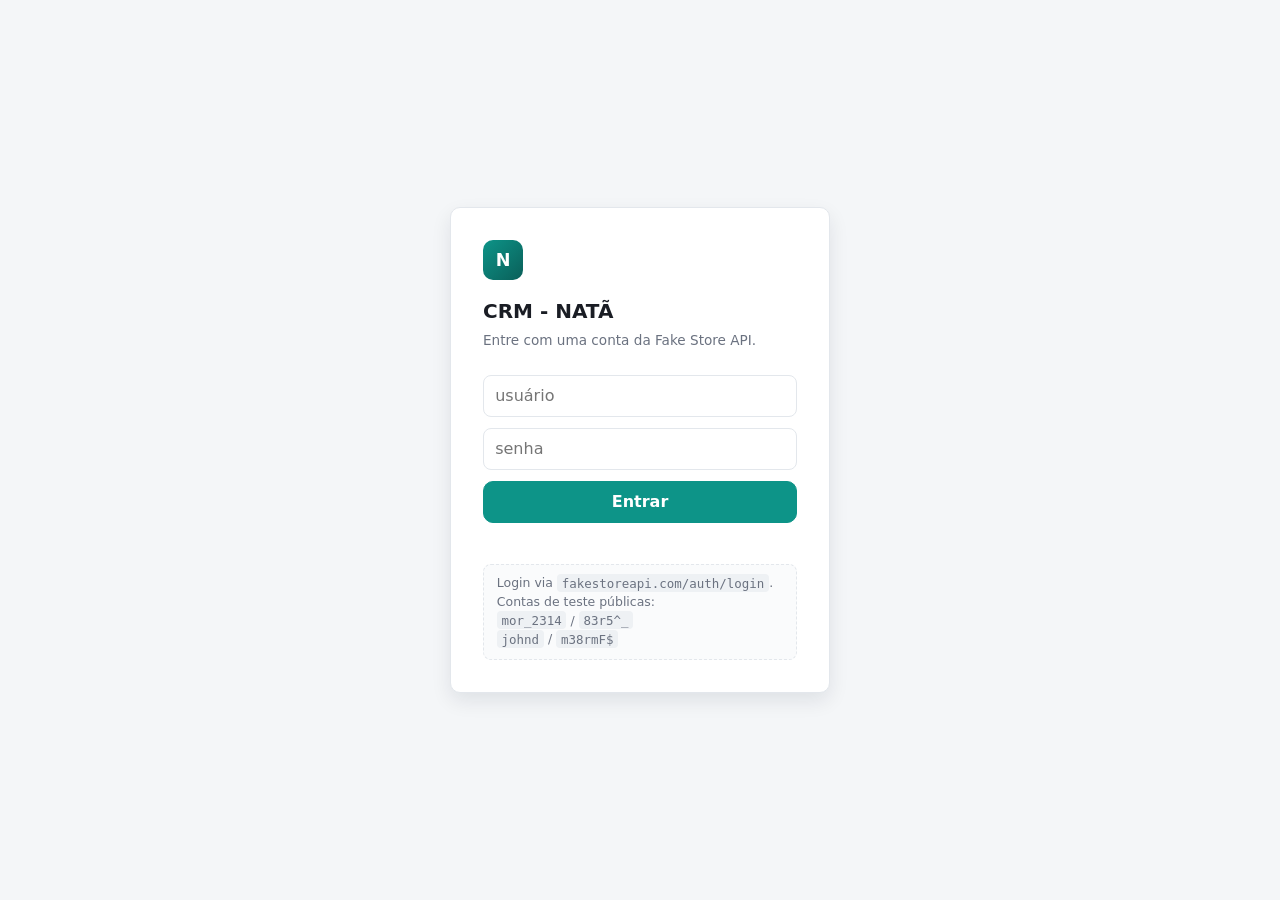
<file: index.html>
<!doctype html>
<html lang="pt-BR">
<head>
<meta charset="utf-8" />
<meta name="viewport" content="width=device-width, initial-scale=1" />
<title>CRM - NATÃ</title>
<link rel="stylesheet" href="css/style.css" />
</head>
<body>

<div id="view-login" class="login-shell">
  <div class="login-card">
    <div class="login-mark">N</div>
    <h1>CRM - NATÃ</h1>
    <p class="sub">Entre com uma conta da Fake Store API.</p>

    <form id="form-login">
      <div style="display:flex; flex-direction:column; gap:.7rem;">
        <input id="username" name="username" placeholder="usuário" autocomplete="username" required />
        <input id="password" name="password" type="password" placeholder="senha" autocomplete="current-password" required />
        <button type="submit" id="btn-entrar">Entrar</button>
      </div>
      <p class="erro" id="erro"></p>
    </form>

    <div class="hint">
      Login via <code>fakestoreapi.com/auth/login</code>. Contas de teste públicas:<br />
      <code>mor_2314</code> / <code>83r5^_</code><br />
      <code>johnd</code> / <code>m38rmF$</code>
    </div>
  </div>
</div>

<div id="view-app" class="wrap" hidden>
  <header class="top">
    <h1>CRM - NATÃ</h1>
    <p>Logado como <strong id="usuario-logado"></strong> · dados de clientes salvos neste navegador (localStorage)</p>
  </header>

  <nav class="tabs">
    <a href="#dashboard" data-target="tab-dashboard">Dashboard</a>
    <a href="#clientes" data-target="tab-clientes">Clientes</a>
    <a href="#catalogo" data-target="tab-catalogo">Catálogo</a>
    <span class="spacer"></span>
    <span class="sair" id="btn-sair">Sair</span>
  </nav>

  <!-- DASHBOARD -->
  <section id="tab-dashboard">
    <div class="stat-grid" id="stat-grid"></div>

    <div class="card" style="padding:1.2rem;">
      <h2 style="font-size:.95rem; margin:0 0 1rem;">Clientes por status</h2>
      <div id="barras-status"></div>
    </div>

    <div class="card" style="padding:1.2rem; margin-top:1rem;">
      <h2 style="font-size:.95rem; margin:0 0 1rem;">Produtos por categoria</h2>
      <div id="barras-categoria" class="carregando">Carregando produtos da Fake Store API...</div>
    </div>
  </section>

  <!-- CLIENTES -->
  <section id="tab-clientes" hidden>
    <div class="secao-acao">
      <h2 class="rotulo-secao">Adicionar cliente</h2>
      <form id="form-add-cliente" class="linha bar">
        <input id="input-nome" placeholder="Nome do cliente" required />
        <select id="input-plano">
          <option>Básico</option>
          <option>Pro</option>
          <option>Enterprise</option>
        </select>
        <button type="submit">Adicionar cliente</button>
      </form>
    </div>

    <div class="secao-acao">
      <h2 class="rotulo-secao">Filtrar clientes</h2>
      <div class="linha bar">
        <input id="filtro-nome" placeholder="Buscar por nome..." />
        <select id="filtro-status">
          <option value="">Todos os status</option>
          <option value="ativo">Ativo</option>
          <option value="pendente">Pendente</option>
          <option value="inadimplente">Inadimplente</option>
        </select>
      </div>
    </div>

    <div class="card">
      <table>
        <thead>
          <tr><th>Nome</th><th>Plano</th><th>Status</th><th>Alterar</th><th></th></tr>
        </thead>
        <tbody id="tbody-clientes"></tbody>
      </table>
    </div>

    <div class="log">
      <h2>Log de ações</h2>
      <div id="log" class="log-lista"></div>
    </div>
  </section>

  <!-- CATÁLOGO -->
  <section id="tab-catalogo" hidden>
    <div class="bar">
      <select id="filtro-categoria">
        <option value="">Todas as categorias</option>
      </select>
    </div>
    <div id="catalogo-grid" class="catalogo-grid">
      <div class="carregando">Carregando produtos...</div>
    </div>
  </section>
</div>

<script src="js/api.js"></script>
<script src="js/storage.js"></script>
<script src="js/app.js"></script>
</body>
</html>
</file>
<file: css/style.css>
:root {
  --bg:        #f4f6f8;
  --surface:   #ffffff;
  --ink:       #1a1d24;
  --muted:     #6b7280;
  --line:      #e3e7ec;
  --accent:    #0d9488;
  --accent-ink:#0a5f59;

  --ativo-bg:  #e7f6ec;  --ativo-fg:  #157347;
  --pend-bg:   #fdf1dd;  --pend-fg:   #b45309;
  --inad-bg:   #fde3e3;  --inad-fg:   #c02626;

  --radius: 10px;
  --font-ui:   system-ui, -apple-system, "Segoe UI", Roboto, sans-serif;
  --font-mono: ui-monospace, "SF Mono", Menlo, Consolas, monospace;

  --shadow-sm: 0 1px 2px rgba(16,24,40,.05);
  --shadow-md: 0 8px 20px rgba(16,24,40,.09);

  --info-bg: #e5f0fd; --info-fg: #1d5fae;
}

* { box-sizing: border-box; }

body {
  margin: 0;
  font-family: var(--font-ui);
  color: var(--ink);
  background: var(--bg);
  line-height: 1.5;
}

.wrap { max-width: 960px; margin: 0 auto; padding: 2rem 1rem; }

header.top h1 { font-size: 1.35rem; font-weight: 650; letter-spacing: -0.01em; margin: 0; }
header.top p { margin: .25rem 0 0; color: var(--muted); font-size: .9rem; }

/* --- Login --- */
.login-shell {
  min-height: 100vh; display: flex; align-items: center; justify-content: center;
  padding: 1rem;
}
.login-shell[hidden] { display: none; }
.login-card {
  background: var(--surface); border: 1px solid var(--line); border-radius: var(--radius);
  box-shadow: var(--shadow-md);
  padding: 2rem; width: 100%; max-width: 380px;
}
.login-mark {
  width: 2.5rem; height: 2.5rem; border-radius: 10px; margin-bottom: 1rem;
  background: linear-gradient(135deg, var(--accent), var(--accent-ink));
  color: #fff; display: flex; align-items: center; justify-content: center;
  font-weight: 700; font-size: 1.1rem;
}
.login-card h1 { font-size: 1.25rem; margin: 0 0 .25rem; }
.login-card p.sub { color: var(--muted); font-size: .85rem; margin: 0 0 1.5rem; }
.hint {
  margin-top: 1rem; font-size: .78rem; color: var(--muted);
  background: #fafbfc; border: 1px dashed var(--line); border-radius: 8px; padding: .6rem .8rem;
}
.hint code { font-family: var(--font-mono); background: #eef1f4; padding: .1rem .3rem; border-radius: 4px; }
.erro { color: var(--inad-fg); font-size: .85rem; margin-top: .6rem; min-height: 1.1em; }

/* --- Nav --- */
nav.tabs {
  display: flex; gap: .4rem; margin-bottom: 1.5rem; border-bottom: 1px solid var(--line);
  flex-wrap: wrap;
}
nav.tabs a {
  padding: .6rem .9rem; text-decoration: none; color: var(--muted); font-weight: 550;
  font-size: .9rem; border-bottom: 2px solid transparent; margin-bottom: -1px;
  border-radius: 6px 6px 0 0; transition: color .15s ease, background .15s ease;
}
nav.tabs a:hover { color: var(--ink); background: #eef1f4; }
nav.tabs a.ativa { color: var(--accent-ink); border-bottom-color: var(--accent); }
nav.tabs a.ativa:hover { background: transparent; }
nav.tabs .spacer { flex: 1; }
nav.tabs .sair { color: var(--muted); font-size: .82rem; align-self: center; cursor: pointer; }
nav.tabs .sair:hover { color: var(--inad-fg); }

/* --- Forms / buttons --- */
form.linha { display: flex; gap: .6rem; flex-wrap: wrap; align-items: center; }
input, select {
  font: inherit; padding: .5rem .7rem; border-radius: 8px;
  border: 1px solid var(--line); background: #fff; color: var(--ink);
}
input:focus-visible, select:focus-visible { outline: 2px solid var(--accent); outline-offset: 1px; }

button {
  font: inherit; font-weight: 550; cursor: pointer;
  border: 1px solid var(--accent); background: var(--accent); color: #fff;
  padding: .5rem .9rem; border-radius: var(--radius);
  transition: background .15s ease;
}
button:hover { background: var(--accent-ink); border-color: var(--accent-ink); }
button:focus-visible { outline: 3px solid #99f6e4; outline-offset: 2px; }
button.secundario { background: #fff; color: var(--ink); border-color: var(--line); }
button.secundario:hover { background: #fafbfc; }
button.perigo { background: #fff; color: var(--inad-fg); border-color: var(--inad-bg); }
button.perigo:hover { background: var(--inad-bg); }

.bar { display: flex; gap: .6rem; align-items: center; margin-bottom: 1rem; flex-wrap: wrap; }

.secao-acao { margin-bottom: 1.1rem; }
.rotulo-secao {
  font-size: .72rem; text-transform: uppercase; letter-spacing: .06em;
  color: var(--muted); font-weight: 600; margin: 0 0 .5rem;
}

/* --- Card / table (CRM) --- */
.card { background: var(--surface); border: 1px solid var(--line); border-radius: var(--radius); box-shadow: var(--shadow-sm); overflow: hidden; }
table { width: 100%; border-collapse: collapse; }
th, td { text-align: left; padding: .8rem 1rem; border-bottom: 1px solid var(--line); font-size: .92rem; vertical-align: middle; }
th { font-size: .72rem; text-transform: uppercase; letter-spacing: .06em; color: var(--muted); font-weight: 600; background: #fafbfc; }
tbody tr { transition: background .12s ease; }
tbody tr:hover { background: #fafbfc; }
tr:last-child td { border-bottom: none; }
td .nome { font-weight: 550; }

.badge { display: inline-flex; align-items: center; gap: .35rem; padding: .2rem .6rem; border-radius: 999px; font-size: .78rem; font-weight: 600; }
.badge.ativo { background: var(--ativo-bg); color: var(--ativo-fg); }
.badge.pendente { background: var(--pend-bg); color: var(--pend-fg); }
.badge.inadimplente { background: var(--inad-bg); color: var(--inad-fg); }

/* --- Log de ações (feed) --- */
.log { margin-top: 1.25rem; background: var(--surface); border: 1px solid var(--line); border-radius: var(--radius); box-shadow: var(--shadow-sm); overflow: hidden; }
.log h2 { font-size: .72rem; text-transform: uppercase; letter-spacing: .06em; color: var(--muted); margin: 0; font-weight: 600; padding: .9rem 1.1rem .7rem; }
.log-lista { display: flex; flex-direction: column; max-height: 320px; overflow-y: auto; }
.log-item { display: flex; gap: .7rem; align-items: flex-start; padding: .65rem 1.1rem; border-top: 1px solid var(--line); }
.log-item .icone {
  flex-shrink: 0; width: 1.6rem; height: 1.6rem; border-radius: 50%;
  display: flex; align-items: center; justify-content: center;
  font-size: .82rem; font-weight: 700; background: #eef1f4; color: var(--muted);
}
.log-item.add .icone { background: var(--ativo-bg); color: var(--ativo-fg); }
.log-item.del .icone { background: #eef1f4; color: var(--muted); }
.log-item.status .icone { background: var(--info-bg); color: var(--info-fg); }
.log-item.alerta .icone { background: var(--inad-bg); color: var(--inad-fg); }
.log-item .conteudo { flex: 1; min-width: 0; }
.log-item .msg { font-size: .87rem; }
.log-item.alerta .msg { color: var(--inad-fg); font-weight: 600; }
.log-item .meta { font-size: .74rem; color: var(--muted); margin-top: .15rem; }
.log-vazio { padding: 1rem 1.1rem; color: var(--muted); font-size: .85rem; }

/* --- Catálogo --- */
.catalogo-grid { display: grid; grid-template-columns: repeat(auto-fill, minmax(190px, 1fr)); gap: 1rem; }
.produto {
  background: var(--surface); border: 1px solid var(--line); border-radius: var(--radius);
  box-shadow: var(--shadow-sm); padding: 1rem; display: flex; flex-direction: column; gap: .5rem;
  transition: transform .15s ease, box-shadow .15s ease;
}
.produto:hover { transform: translateY(-3px); box-shadow: var(--shadow-md); }
.produto img { height: 120px; object-fit: contain; background: #fafbfc; border-radius: 8px; }
.produto .titulo { font-size: .85rem; font-weight: 550; line-height: 1.3; min-height: 2.6em; }
.produto .categoria { font-size: .72rem; color: var(--muted); text-transform: uppercase; letter-spacing: .04em; }
.produto .preco { font-weight: 700; color: var(--accent-ink); font-size: 1rem; }

/* --- Dashboard --- */
.stat-grid { display: grid; grid-template-columns: repeat(auto-fit, minmax(160px, 1fr)); gap: 1rem; margin-bottom: 1.5rem; }
.stat-card {
  background: var(--surface); border: 1px solid var(--line); border-left: 3px solid var(--accent);
  border-radius: var(--radius); box-shadow: var(--shadow-sm); padding: 1rem 1.2rem;
}
.stat-card.ativos { border-left-color: var(--ativo-fg); }
.stat-card.pendentes { border-left-color: var(--pend-fg); }
.stat-card.inadimplentes { border-left-color: var(--inad-fg); }
.stat-card .valor { font-size: 1.6rem; font-weight: 700; }
.stat-card .rotulo { font-size: .78rem; color: var(--muted); text-transform: uppercase; letter-spacing: .04em; }

.barra-grupo { margin-bottom: .9rem; }
.barra-grupo .topo { display: flex; justify-content: space-between; font-size: .82rem; margin-bottom: .3rem; }
.barra-trilho { background: #eef1f4; border-radius: 999px; height: 10px; overflow: hidden; }
.barra-preenchimento { height: 100%; border-radius: 999px; background: var(--accent); }

.carregando, .vazio-estado { color: var(--muted); font-size: .9rem; padding: 1rem; }

@media (prefers-reduced-motion: reduce) { * { transition: none !important; } }
</file>
